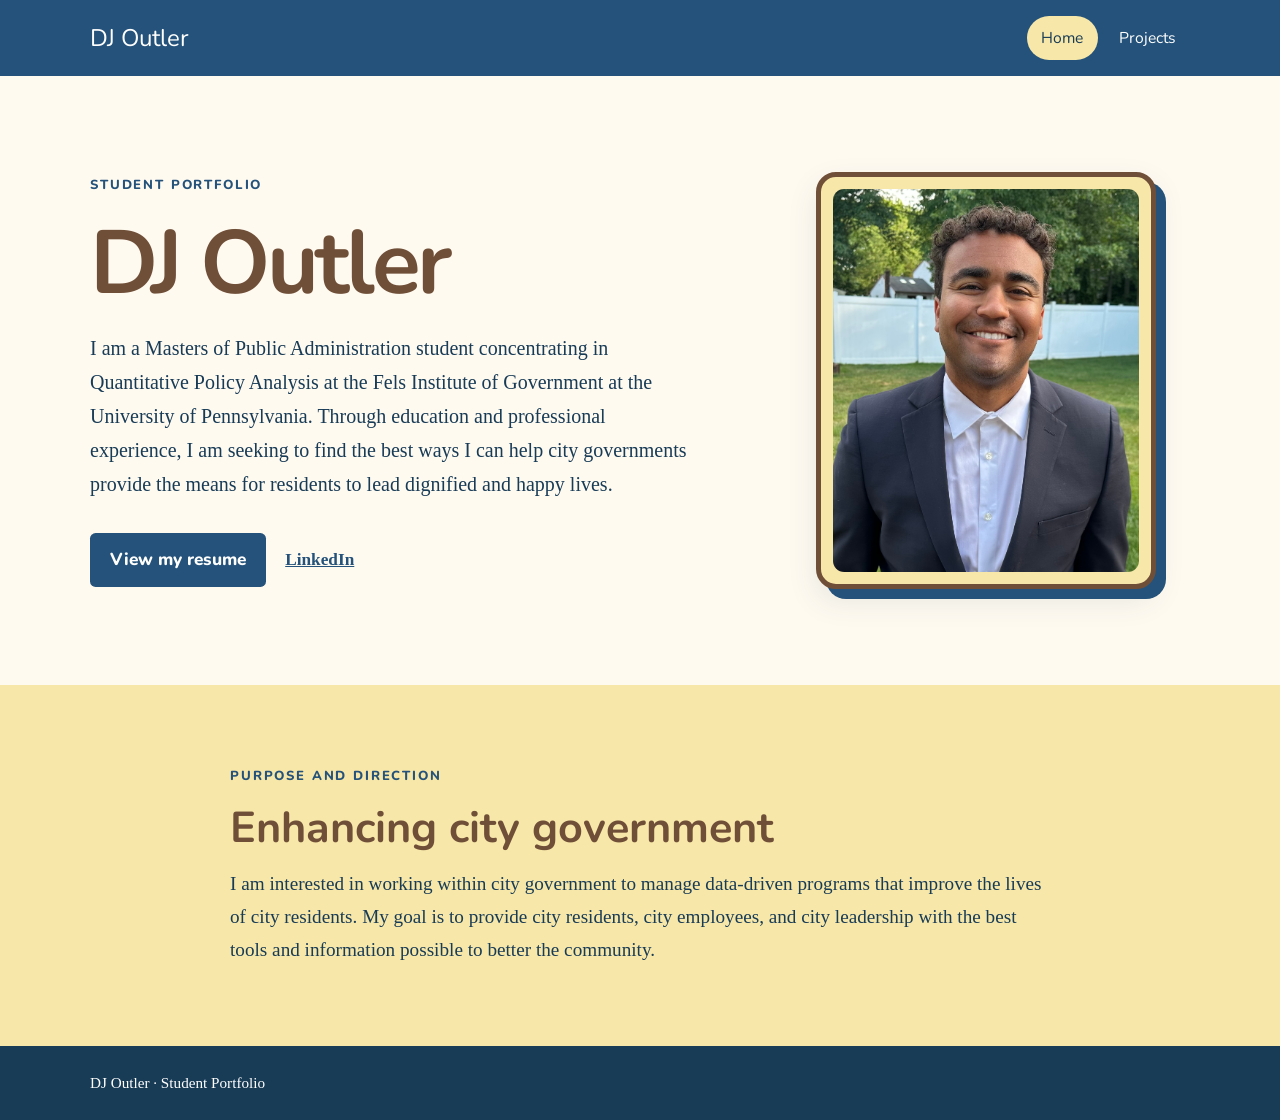
<file: index.html>
<!doctype html>
<html lang="en">
<head>
  <meta charset="UTF-8">
  <meta name="viewport" content="width=device-width, initial-scale=1.0">
  <title>DJ Outler | Student Portfolio</title>
  <link rel="preconnect" href="https://fonts.googleapis.com">
  <link rel="preconnect" href="https://fonts.gstatic.com" crossorigin>
  <link href="https://fonts.googleapis.com/css2?family=Nunito:wght@700;800&display=swap" rel="stylesheet">
  <link rel="stylesheet" href="styles.css">
</head>
<body>
  <header class="site-header">
    <div class="container header-inner">
      <a class="site-name" href="index.html">DJ Outler</a>
      <nav aria-label="Main navigation">
        <a class="active" href="index.html">Home</a>
        <a href="projects.html">Projects</a>
      </nav>
    </div>
  </header>

  <main>
    <section class="hero container" aria-labelledby="page-title">
      <div class="hero-copy">
        <p class="eyebrow">Student Portfolio</p>
        <h1 id="page-title">DJ Outler</h1>
        <p class="lead">I am a Masters of Public Administration student concentrating in Quantitative Policy Analysis at the Fels Institute of Government at the University of Pennsylvania. Through education and professional experience, I am seeking to find the best ways I can help city governments provide the means for residents to lead dignified and happy lives.</p>
        <div class="button-row">
          <a class="button" href="Outler-resume.pdf">View my resume</a>
          <a class="text-link" href="https://www.linkedin.com/in/dj-outler-8099b3178">LinkedIn</a>
        </div>
      </div>
      <div class="hero-image-wrap">
        <img src="IMG_5977.jpg" alt="A photo of DJ Outler">
      </div>
    </section>

    <section class="interest-section" aria-labelledby="interests-title">
      <div class="container narrow">
        <p class="eyebrow">Purpose and direction</p>
        <h2 id="interests-title">Enhancing city government</h2>
        <p>I am interested in working within city government to manage data-driven programs that improve the lives of city residents. My goal is to provide city residents, city employees, and city leadership with the best tools and information possible to better the community.</p>
      </div>
    </section>
  </main>

  <footer class="site-footer">
    <div class="container">
      <p>DJ Outler · Student Portfolio</p>
    </div>
  </footer>
</body>
</html>
</file>
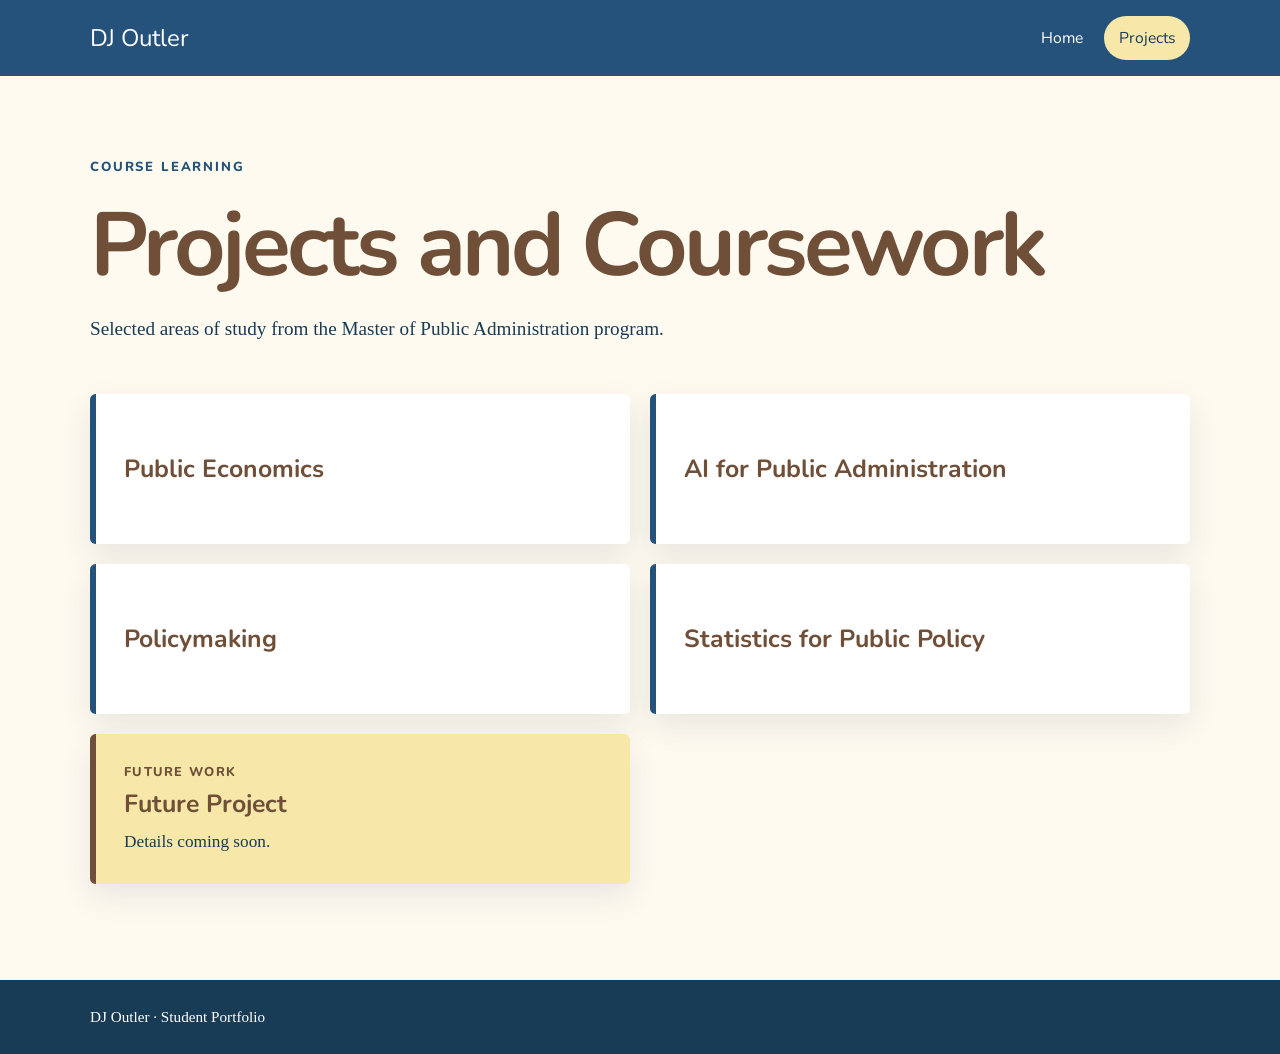
<file: projects.html>
<!doctype html>
<html lang="en">
<head>
  <meta charset="UTF-8">
  <meta name="viewport" content="width=device-width, initial-scale=1.0">
  <title>Projects | DJ Outler</title>
  <link rel="preconnect" href="https://fonts.googleapis.com">
  <link rel="preconnect" href="https://fonts.gstatic.com" crossorigin>
  <link href="https://fonts.googleapis.com/css2?family=Nunito:wght@700;800&display=swap" rel="stylesheet">
  <link rel="stylesheet" href="styles.css">
</head>
<body>
  <header class="site-header">
    <div class="container header-inner">
      <a class="site-name" href="index.html">DJ Outler</a>
      <nav aria-label="Main navigation">
        <a href="index.html">Home</a>
        <a class="active" href="projects.html">Projects</a>
      </nav>
    </div>
  </header>

  <main class="container page-content" aria-labelledby="page-title">
    <p class="eyebrow">Course learning</p>
    <h1 id="page-title">Projects and Coursework</h1>
    <p class="intro">Selected areas of study from the Master of Public Administration program.</p>

    <div class="course-grid">
      <article class="course-card"><h2>Public Economics</h2></article>
      <article class="course-card"><h2>AI for Public Administration</h2></article>
      <article class="course-card"><h2>Policymaking</h2></article>
      <article class="course-card"><h2>Statistics for Public Policy</h2></article>
      <article class="course-card placeholder"><p class="card-label">Future work</p><h2>Future Project</h2><p>Details coming soon.</p></article>
    </div>
  </main>

  <footer class="site-footer">
    <div class="container">
      <p>DJ Outler · Student Portfolio</p>
    </div>
  </footer>
</body>
</html>
</file>
<file: styles.css>
:root {
  --blue: #24527a;
  --deep-blue: #183b56;
  --brown: #704f38;
  --yellow: #f7e7a9;
  --cream: #fffaf0;
  --white: #ffffff;
  --shadow: 0 12px 30px rgba(24, 59, 86, 0.10);
}

* { box-sizing: border-box; }
html { scroll-behavior: smooth; }
body {
  margin: 0;
  color: var(--deep-blue);
  background: var(--cream);
  font-family: Georgia, serif;
  font-size: 1.08rem;
  line-height: 1.7;
}

.container { width: min(1100px, calc(100% - 2.5rem)); margin: 0 auto; }
.narrow { max-width: 820px; }
h1, h2, .site-name, nav a, .button, .eyebrow, .card-label {
  font-family: Nunito, sans-serif;
}
h1, h2 { color: var(--brown); line-height: 1.15; margin: 0 0 1rem; }
h1 { font-size: clamp(2.8rem, 8vw, 5.6rem); letter-spacing: -0.04em; }
h2 { font-size: clamp(1.8rem, 4vw, 2.7rem); }
p { margin: 0 0 1.2rem; }

.site-header { background: var(--blue); color: var(--white); }
.header-inner { display: flex; align-items: center; justify-content: space-between; gap: 1rem; min-height: 76px; }
.site-name { color: var(--white); font-size: 1.5rem; text-decoration: none; }
nav { display: flex; gap: .4rem; }
nav a { color: var(--white); padding: .55rem .9rem; border-radius: 999px; text-decoration: none; font-size: .98rem; }
nav a:hover, nav a:focus-visible, nav a.active { background: var(--yellow); color: var(--deep-blue); }

.hero { display: grid; grid-template-columns: 1.2fr .8fr; gap: 5rem; align-items: center; padding-top: 6rem; padding-bottom: 6rem; }
.eyebrow { color: var(--blue); font-size: .82rem; font-weight: 800; letter-spacing: .14em; text-transform: uppercase; margin-bottom: 1rem; }
.lead { font-size: 1.25rem; max-width: 690px; }
.hero-image-wrap { justify-self: center; width: min(100%, 340px); padding: .75rem; background: var(--yellow); border: 5px solid var(--brown); border-radius: 1.25rem; box-shadow: 10px 10px 0 var(--blue), var(--shadow); }
.hero-image-wrap img { display: block; width: 100%; aspect-ratio: 4 / 5; object-fit: cover; border-radius: .7rem; }
.button-row { display: flex; align-items: center; flex-wrap: wrap; gap: 1.2rem; margin-top: 2rem; }
.button { display: inline-block; padding: .75rem 1.25rem; border-radius: .35rem; background: var(--blue); color: var(--white); text-decoration: none; font-weight: 800; }
.button:hover, .button:focus-visible { background: var(--deep-blue); }
.text-link { color: var(--blue); font-weight: bold; }

.interest-section { padding: 5rem 0; background: var(--yellow); }
.interest-section p:last-child { margin-bottom: 0; font-size: 1.2rem; }
.page-content { padding-top: 5rem; padding-bottom: 6rem; }
.intro { font-size: 1.2rem; max-width: 700px; margin-bottom: 3rem; }
.course-grid { display: grid; grid-template-columns: repeat(2, minmax(0, 1fr)); gap: 1.25rem; }
.course-card { min-height: 150px; display: flex; flex-direction: column; justify-content: center; padding: 1.75rem; background: var(--white); border-left: 6px solid var(--blue); border-radius: .35rem; box-shadow: var(--shadow); }
.course-card h2 { margin: 0; font-size: 1.55rem; }
.course-card.placeholder { background: var(--yellow); border-left-color: var(--brown); }
.card-label { color: var(--brown); font-size: .8rem; font-weight: 800; letter-spacing: .1em; text-transform: uppercase; margin-bottom: .4rem; }
.placeholder p:last-child { margin: .5rem 0 0; }

.site-footer { padding: 1.5rem 0; background: var(--deep-blue); color: var(--white); font-size: .95rem; }
.site-footer p { margin: 0; }
a:focus-visible { outline: 3px solid var(--brown); outline-offset: 3px; }

@media (max-width: 720px) {
  .container { width: min(100% - 1.5rem, 1100px); }
  .header-inner { min-height: 68px; }
  .hero { grid-template-columns: 1fr; gap: 2.5rem; padding-top: 3.5rem; padding-bottom: 3.5rem; }
  .hero-image-wrap { order: -1; width: min(70vw, 280px); }
  .lead { font-size: 1.1rem; }
  .interest-section, .page-content { padding-top: 3.5rem; padding-bottom: 3.5rem; }
  .course-grid { grid-template-columns: 1fr; }
}

@media (max-width: 420px) {
  .header-inner { align-items: flex-start; flex-direction: column; padding: .9rem 0; }
  nav { width: 100%; }
  nav a { padding: .35rem .65rem; }
  h1 { font-size: 2.7rem; }
}
</file>
